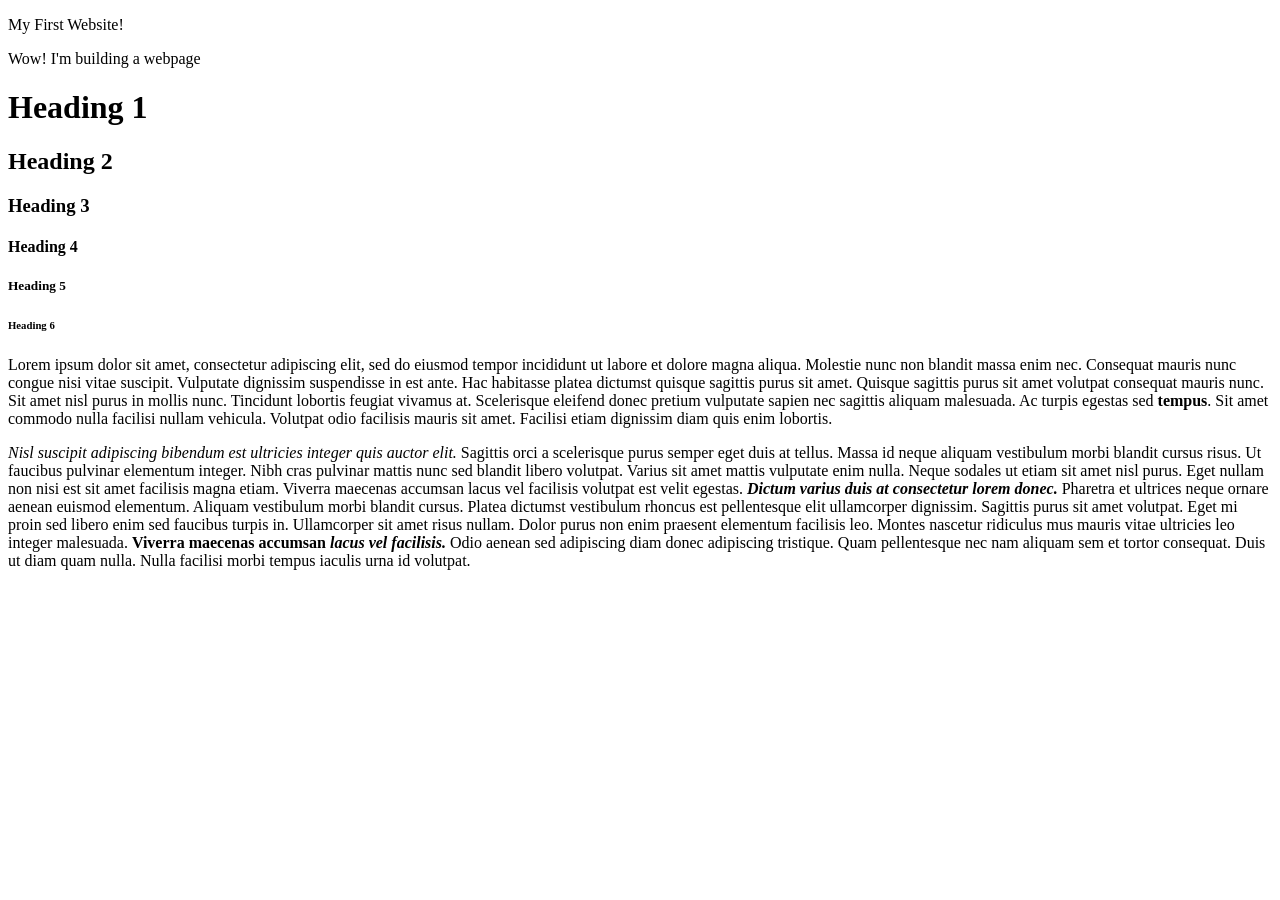
<file: TOP/html-boilerplate/index.html>
<!DOCTYPE html>
<html lang="en-US">
<head>
    <meta charset="utf-8">              <!-- Encoding for special symbols & characters-->
    <title>My First Website</title>     <!-- Appears on the tab-->
</head>

<body>
    <p>My First Website! </p>           <!-- Adds new line to our paragraph-->
    <p>Wow! I'm building a webpage</p>
    <h1>Heading 1</h1>                  <!-- Most important header-->
    <h2>Heading 2</h2>
    <h3>Heading 3</h3>
    <h4>Heading 4</h4>
    <h5>Heading 5</h5>
    <h6>Heading 6</h6>                  <!-- Least important header-->

    <!-- <strong> makes the text bold for importance-->
    <!-- <b> does the same thing but doesn't add actual meaning to the text.-->

    <p>Lorem ipsum dolor sit amet, 
    consectetur adipiscing elit, 
    sed do eiusmod tempor incididunt ut labore et dolore magna aliqua. 
    Molestie nunc non blandit massa enim nec. 
    Consequat mauris nunc congue nisi vitae suscipit. 
    Vulputate dignissim suspendisse in est ante. 
    Hac habitasse platea dictumst quisque sagittis purus sit amet. 
    Quisque sagittis purus sit amet volutpat consequat mauris nunc. 
    Sit amet nisl purus in mollis nunc. Tincidunt lobortis feugiat vivamus at. 
    Scelerisque eleifend donec pretium vulputate sapien nec sagittis aliquam malesuada. 
    Ac turpis egestas sed <strong>tempus</strong>. Sit amet commodo nulla facilisi nullam vehicula. 
    Volutpat odio facilisis mauris sit amet. 
    Facilisi etiam dignissim diam quis enim lobortis. </p>

    <!-- <em> makes the text italic for emphasis-->
    <!-- <i> does the same thing but doesn't add actual meaning to the text-->

    <p><em>Nisl suscipit adipiscing bibendum est ultricies integer quis auctor elit.</em>
    Sagittis orci a scelerisque purus semper eget duis at tellus. 
    Massa id neque aliquam vestibulum morbi blandit cursus risus. 
    Ut faucibus pulvinar elementum integer. Nibh cras pulvinar mattis nunc sed 
    blandit libero volutpat. Varius sit amet mattis vulputate enim nulla. 
    Neque sodales ut etiam sit amet nisl purus. Eget nullam non nisi est sit amet 
    facilisis magna etiam. Viverra maecenas accumsan lacus vel facilisis volutpat 
    est velit egestas. <strong><em>Dictum varius duis at consectetur lorem donec. </em></strong>
    Pharetra et ultrices neque ornare aenean euismod elementum. 
    Aliquam vestibulum morbi blandit cursus. 
    Platea dictumst vestibulum rhoncus est pellentesque elit ullamcorper dignissim. 
    Sagittis purus sit amet volutpat. Eget mi proin sed libero enim sed faucibus 
    turpis in. Ullamcorper sit amet risus nullam. Dolor purus non enim praesent 
    elementum facilisis leo. Montes nascetur ridiculus mus mauris vitae ultricies 
    leo integer malesuada. <strong>Viverra maecenas accumsan <em>lacus vel facilisis.</em></strong>
    Odio aenean sed adipiscing diam donec adipiscing tristique. 
    Quam pellentesque nec nam aliquam sem et tortor consequat. 
    Duis ut diam quam nulla. Nulla facilisi morbi tempus iaculis urna id volutpat.</p>

</body>
</html>
</file>
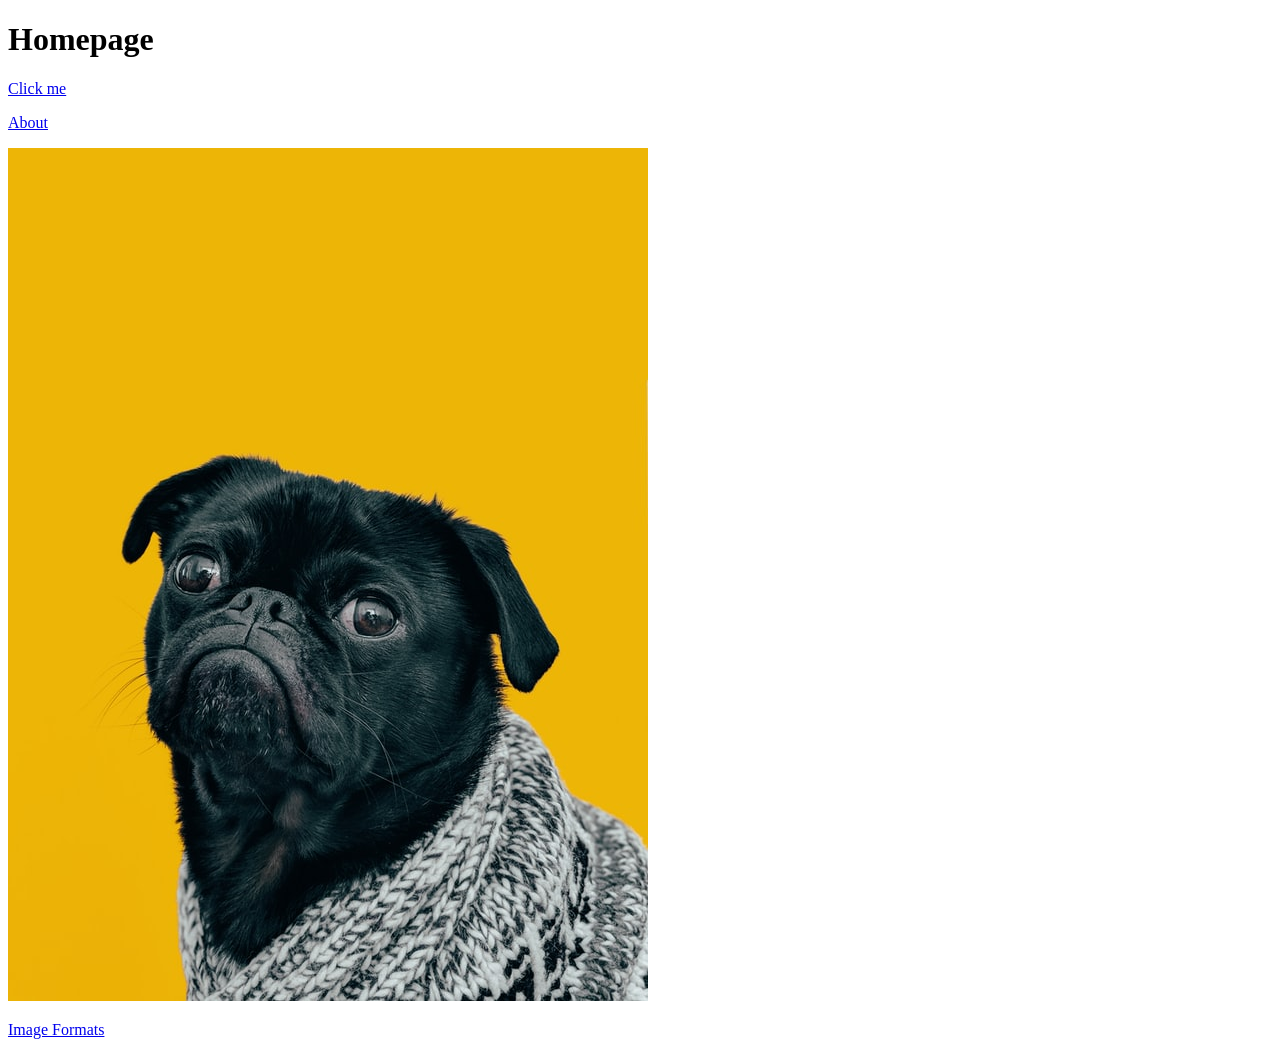
<file: TOP/odin-links-and-images/index.html>
<!DOCTYPE html>
<html lang="eng">
    <head>
        <meta charset="UTF-8">
        <title>Odin Links and Images </title>
    </head>

    <body>
        <h1>Homepage</h1>

        <!-- <a> is the anchor element which wraps the text or another HTML element we want to be a link-->
        <!--"href" is the hyperlink reference (HTML attribute) to give the <a> tag more info-->
        
        <!-- Absolute link is made up of: protocol://domain/path-->
        <a href="https://www.theodinproject.com/about">Click me</a>

        <!-- Relative link is links to other pages within our own website-->
        <p>
            <a href="./pages/about.html">About</a>
        </p>

        <!-- <img> element embeds an image into the page using a src attribute, no opening & closing tags-->
        <!-- Use the alt attribute to describe an image, just in case the image fails to load-->
        <img src="./images/dog.jpg" alt="A photo of a pug">

        <p>
            <A href="./pages/image.html">Image Formats</A>
        </p>
    </body>
</html>
</file>
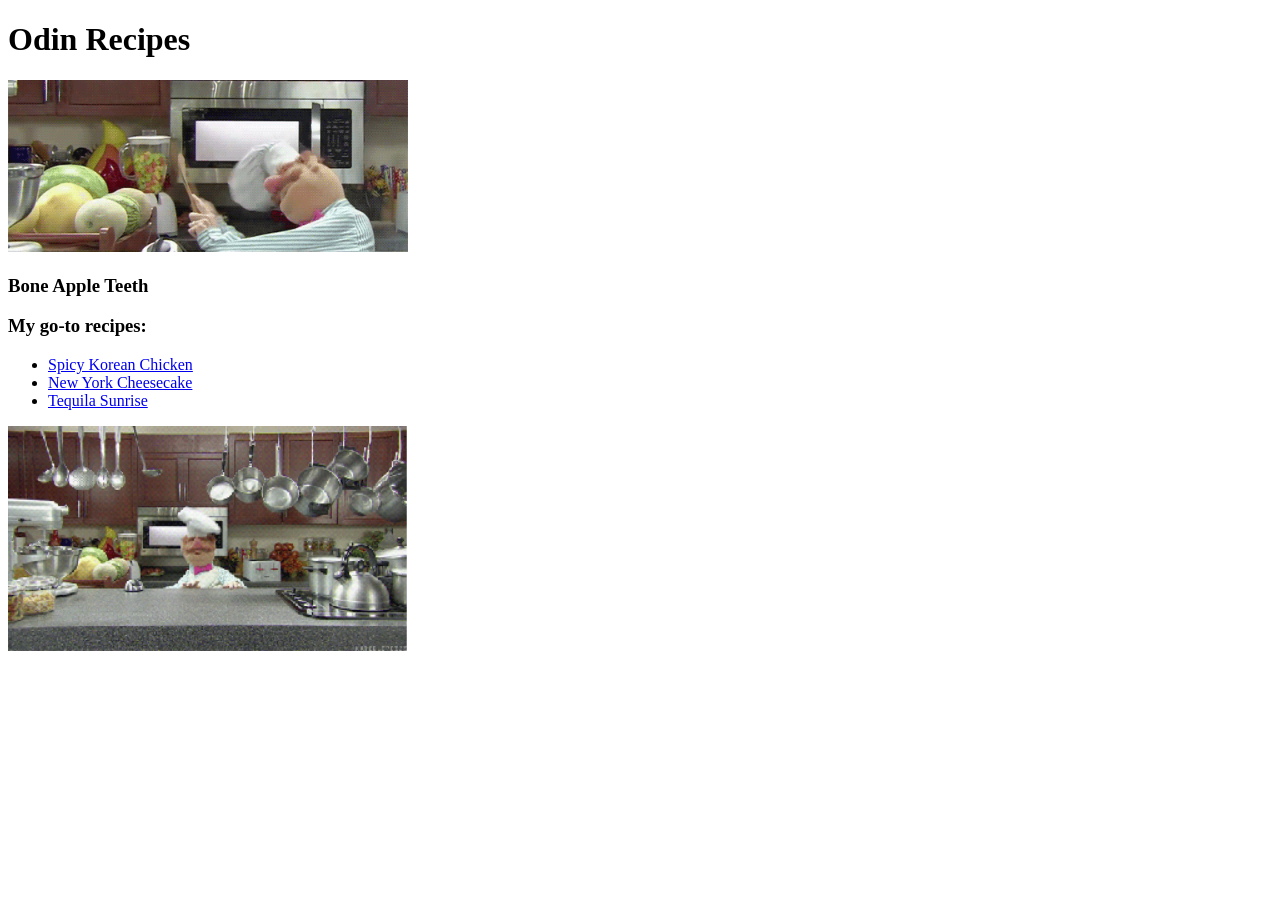
<file: TOP/odin-recipes/index.html>
<!DOCTYPE html>

<html lang="eng">
    <head>
        <meta charset="UTF-8">
        <title>Odin Recipes</title>
    </head>

    <body>
        <h1>Odin Recipes</h1>
        
        <img src="./images/chef.gif" alt="Chef playing the drums" width='400'>

        
        <h3> Bone Apple Teeth </h3>
        <h3> My go-to recipes: </h3>
        <ul>
            <li>
                <a href="./recipes/chicken.html"> Spicy Korean Chicken</a>
            </li>

            <li>
                <a href="./recipes/cheesecake.html"> New York Cheesecake</a>
            </li>
            <li>
                <a href="./recipes/cocktail.html"> Tequila Sunrise</a>
            </li>
        </ul>

        
       <img src="./images/chef2.gif" alt="Chef tapping countertop" width='400'> 
    </body>
</html>
</file>
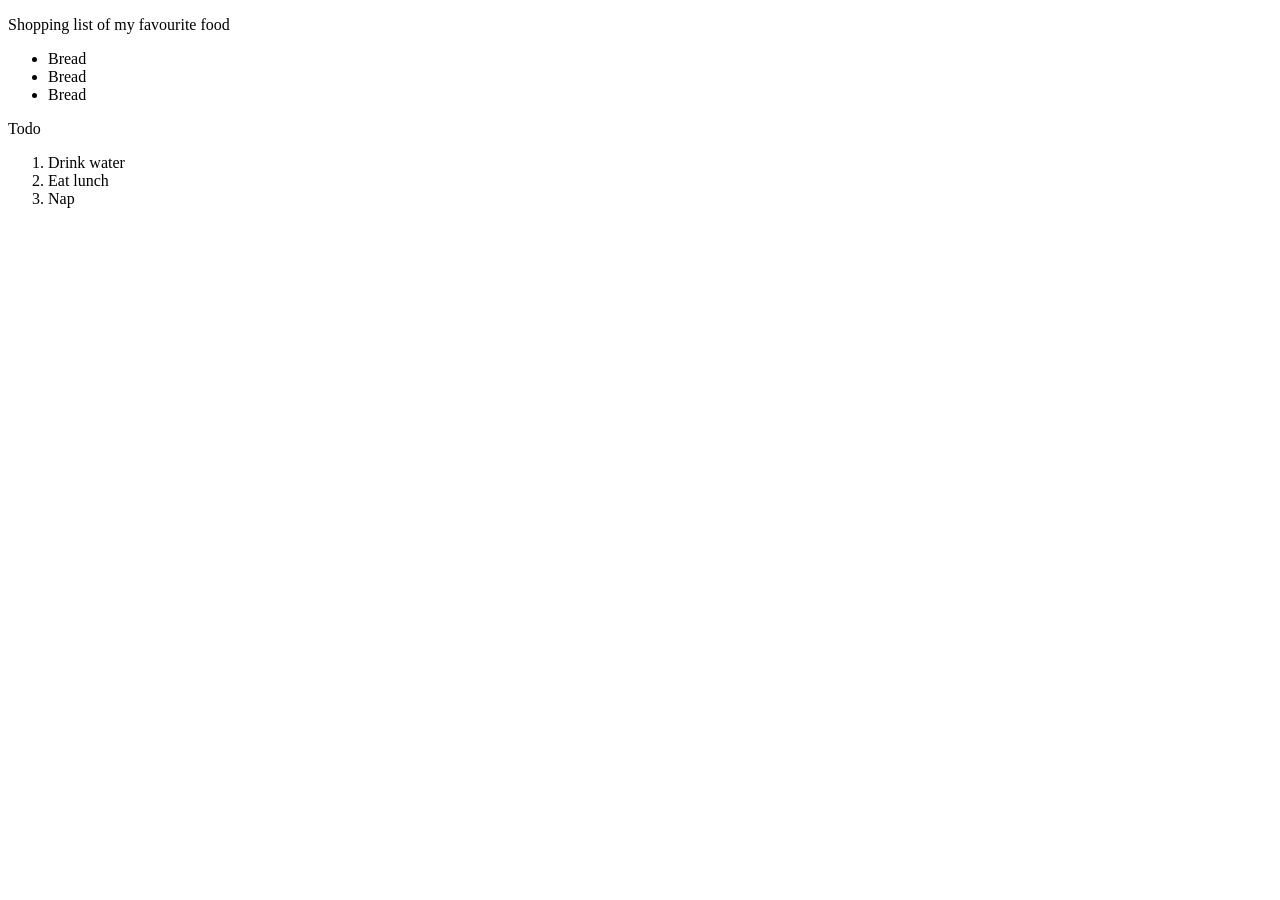
<file: TOP/html-boilerplate/list.html>
<!DOCTYPE html>
<html>
    <head>
        <title>List Examples</title>
    </head>

    <body>
        <p>Shopping list of my favourite food</p>
        <ul>
            <li>Bread</li>
            <li>Bread</li>
            <li>Bread</li>
        </ul>

        <p>Todo</p>
        <ol>
            <li>Drink water</li>
            <li>Eat lunch</li>
            <li>Nap</li>
        </ol>
    </body>
</html>
</file>
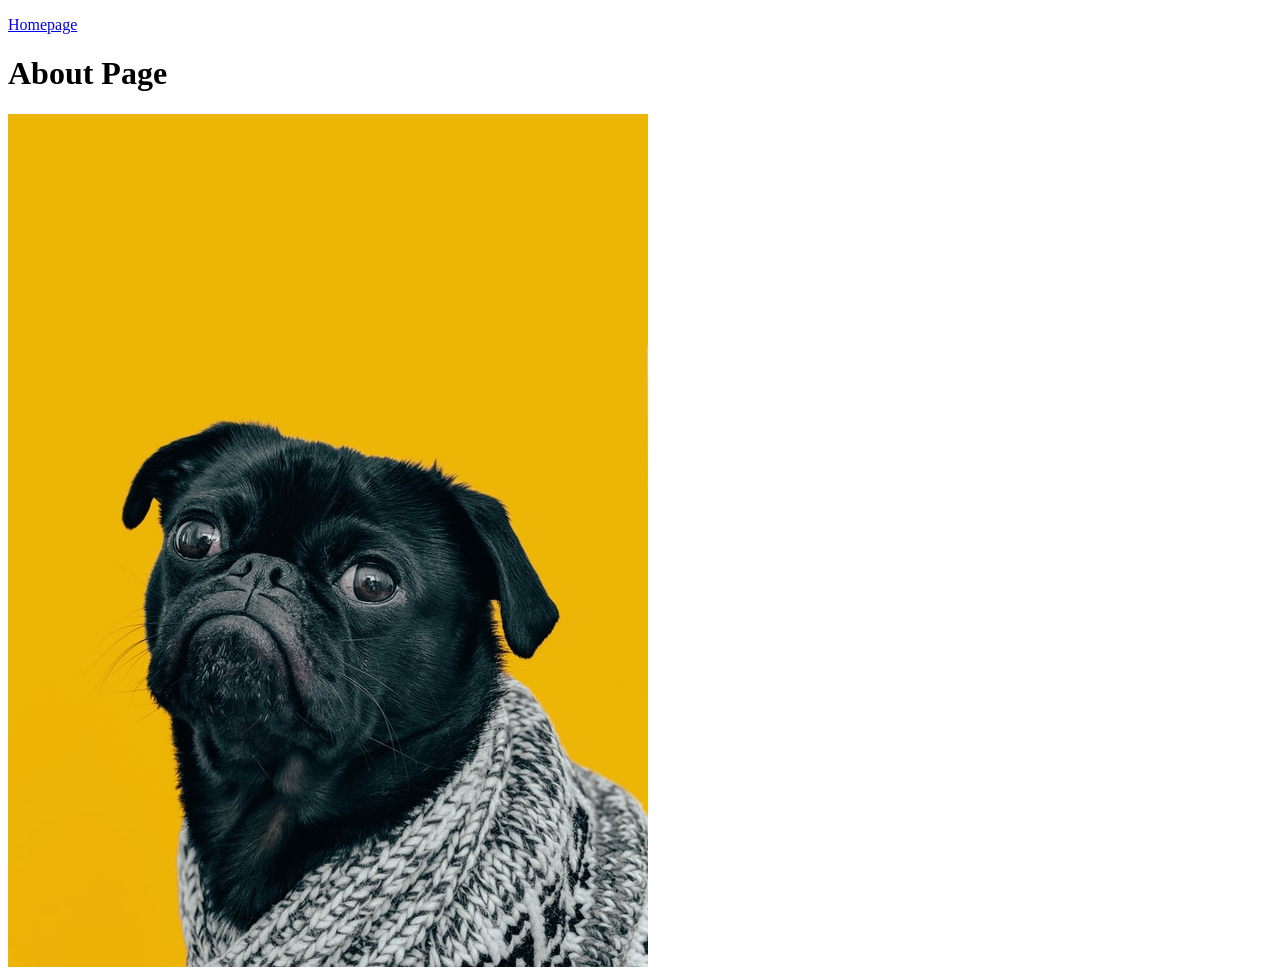
<file: TOP/odin-links-and-images/pages/about.html>
<!DOCTYPE html>
<html>
  <head>
    <title>Odin Links and Images</title>
    <meta charset="UTF-8">
  </head>

  <body>
    <p>
            <a href="../index.html">Homepage</a>
    </p>
    <h1>About Page</h1>

    <!-- To go to the parent directory from the current directory use: "../."-->
    <!-- Use the alt attribute to describe an image, just in case the image fails to load-->
    <img src="../images/dog.jpg" alt="A photo of a pug">
    
  </body>
</html>
</file>
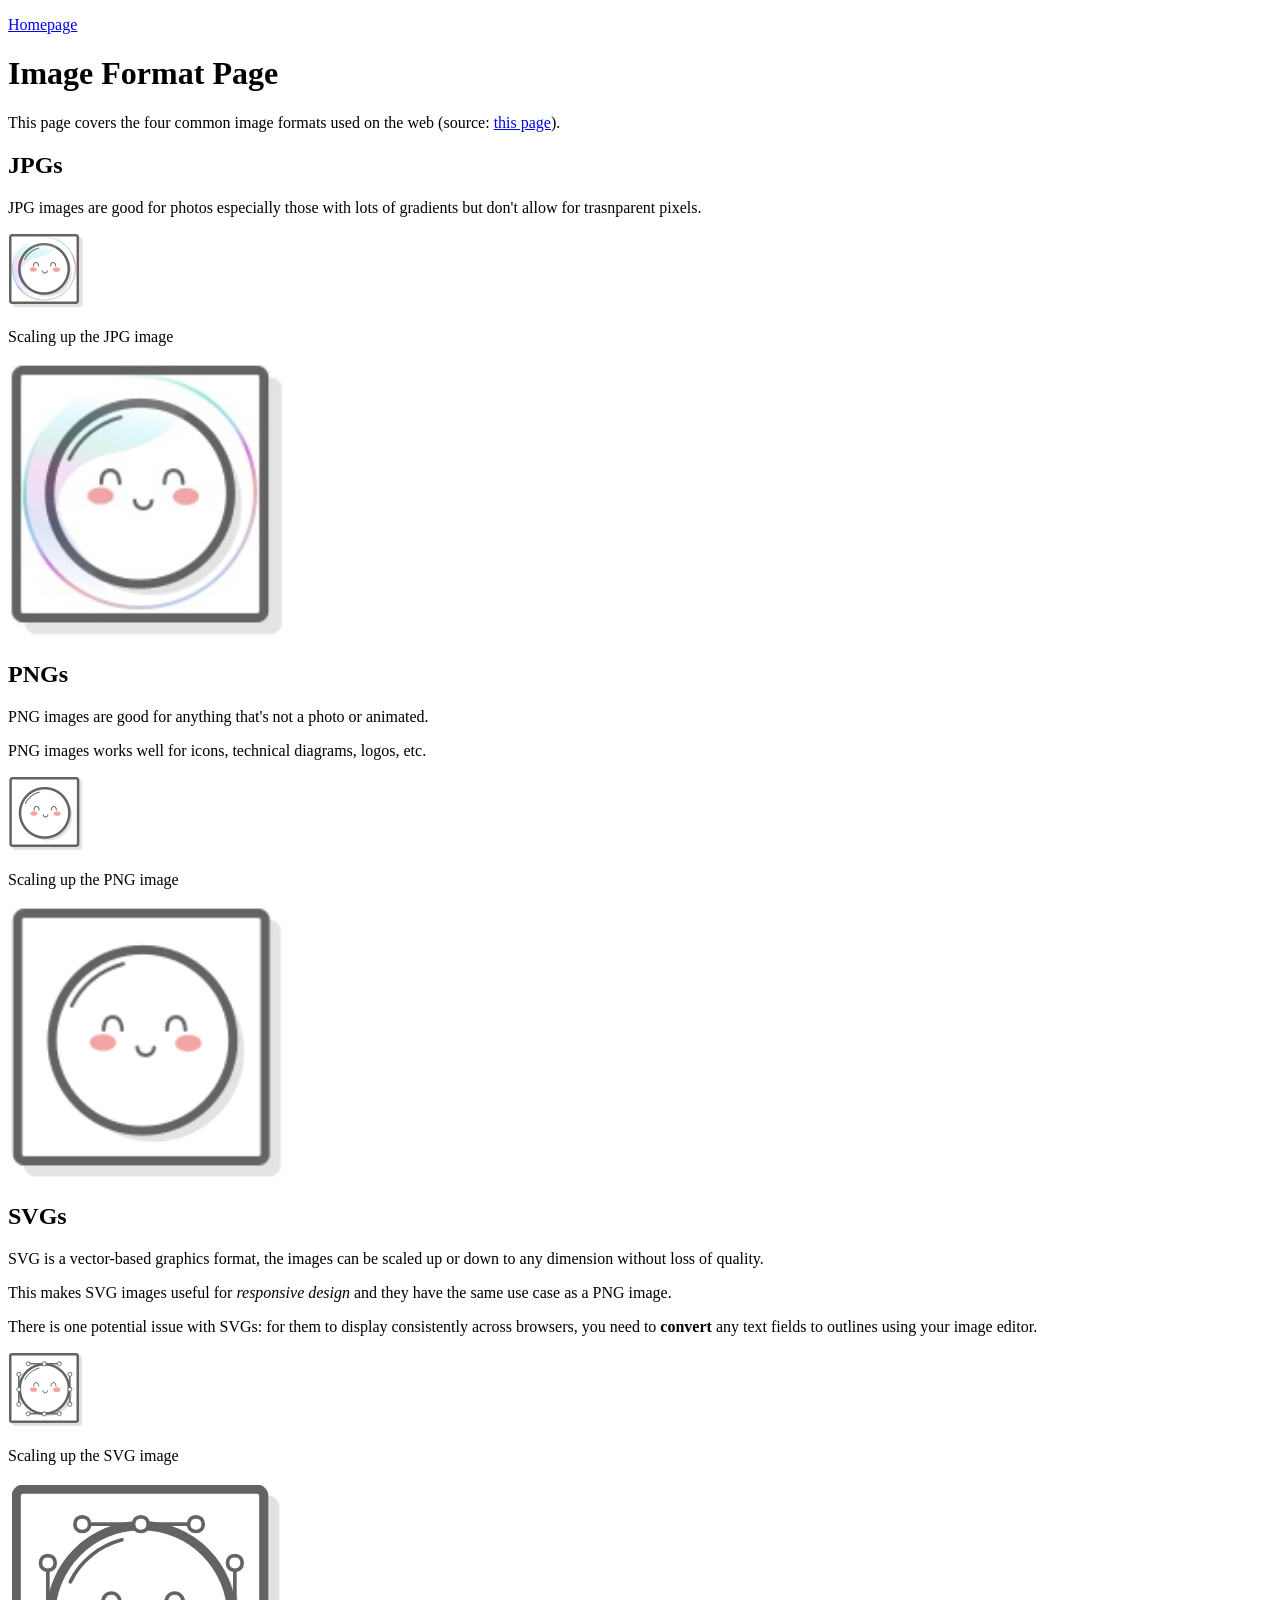
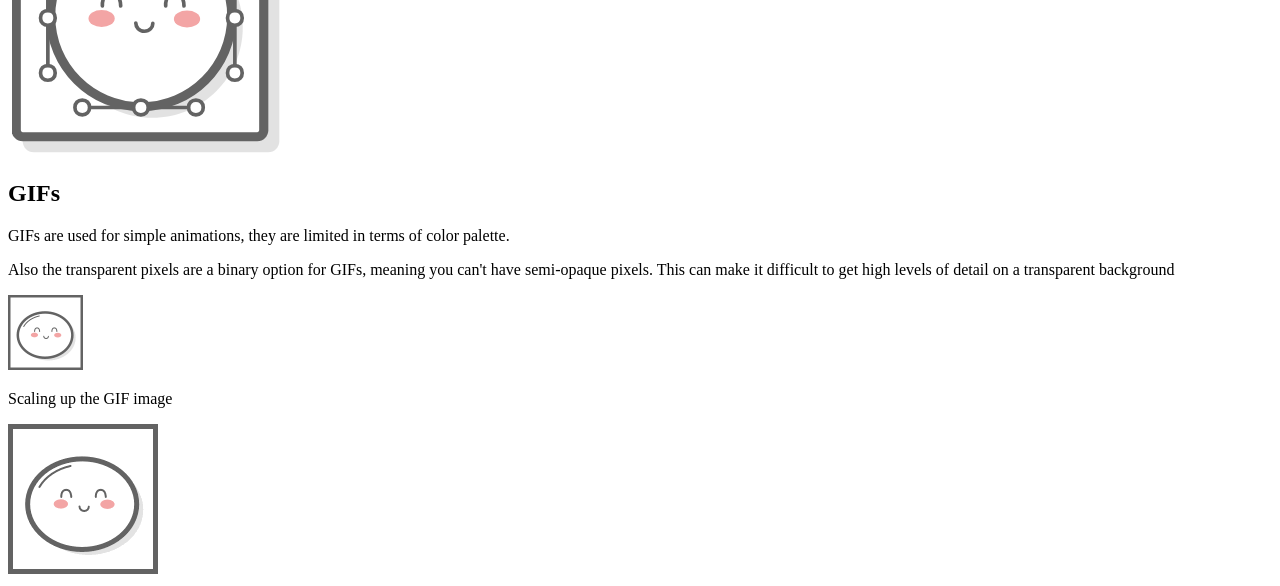
<file: TOP/odin-links-and-images/pages/image.html>
<!DOCTYPE html>
<html>
    <head>
    <title>Odin Links and Images</title>
    <meta charset="UTF-8">
    </head>

    <body>
        <p>
            <a href="../index.html">Homepage</a>
        </p>

        <h1>Image Format Page</h1>
        <p>This page covers the four common image formats used on the web (source: <a href="https://www.internetingishard.com/html-and-css/links-and-images/#image-formats"> this page</a>).</p>

        <h2>JPGs</h2>
        <p>JPG images are good for photos especially those with lots of gradients but don't allow for trasnparent pixels.</p>
        <img src="../images/mochi.jpg" alt="A mochi as a JPG image" width='75'>
        <p>Scaling up the JPG image</p>
        <img src="../images/mochi.jpg" alt="A mochi as a very large JPG image" width='275'>

        <h2>PNGs</h2>
        <p>PNG images are good for anything that's not a photo or animated.</p>
        <p>PNG images works well for icons, technical diagrams, logos, etc.</p>
        <img src="../images/mochi.png" alt="A mochi as a PNG image" width='75'>
        <p>Scaling up the PNG image</p>
        <img src="../images/mochi.png" alt="A mochi as a very large PNG image" width='275'>

        <h2>SVGs</h2>
        <p>SVG is a vector-based graphics format, the images can be scaled up or down to any dimension without loss of quality.</p>
        <P>This makes SVG images useful for <em>responsive design</em> and they have the same use case as a PNG image.</P>
        <p>There is one potential issue with SVGs: for them to display consistently across browsers, 
            you need to <strong>convert</strong> any text fields to outlines using your image editor. </p>
        <img src="../images/mochi.svg" alt="A mochi as a SVG image">
        <p>Scaling up the SVG image</p>
        <img src="../images/mochi.svg" alt="A mochi as a very large SVG image" width='275'>

        <h2>GIFs</h2>
        <p>GIFs are used for simple animations, they are limited in terms of color palette.</p>
        <p>Also the transparent pixels are a binary option for GIFs, meaning you can't have semi-opaque pixels.
           This can make it difficult to get high levels of detail on a transparent background</p>
        <img src="../images/mochi.gif" alt="A mochi as a GIF image" width='75'>
        <p>Scaling up the GIF image</p>
        <img src="../images/mochi.gif" alt="A mochi as a very large GIF image" width='150'>
    
    </body>
</html>
</file>
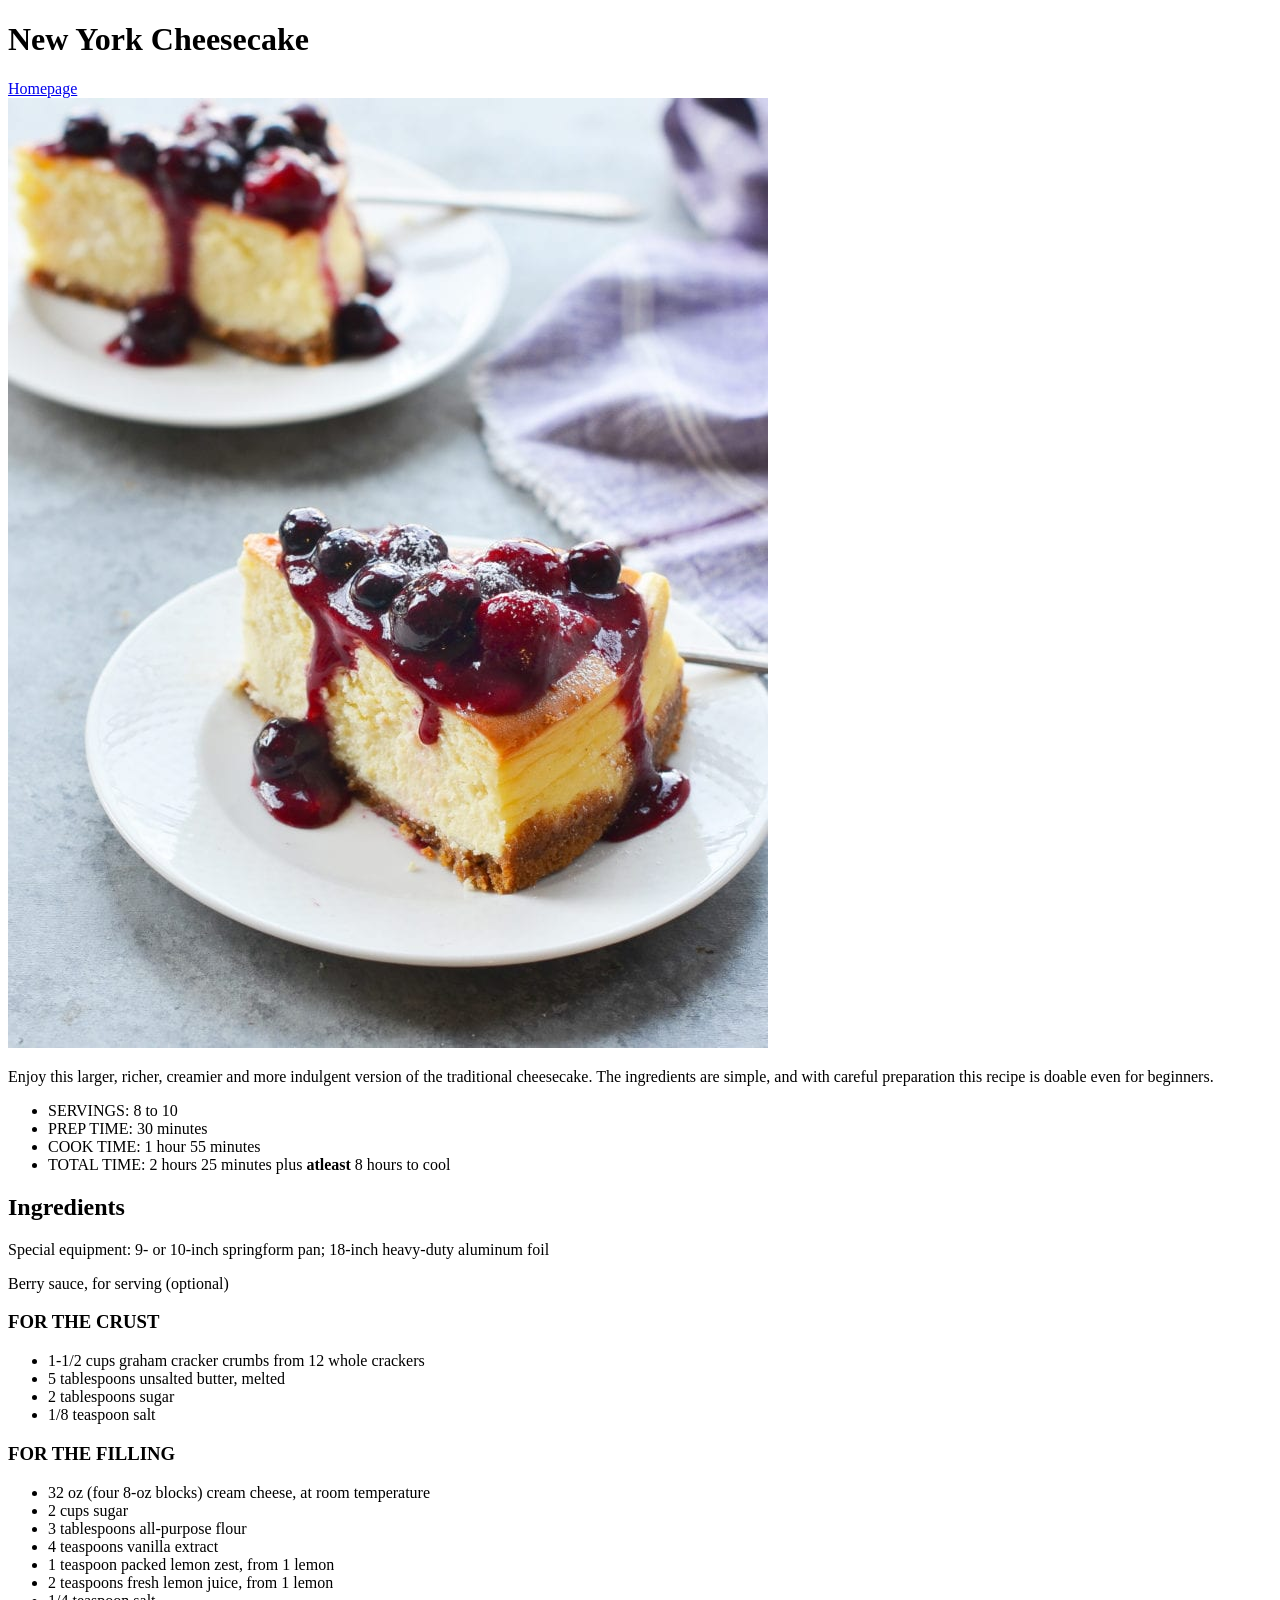
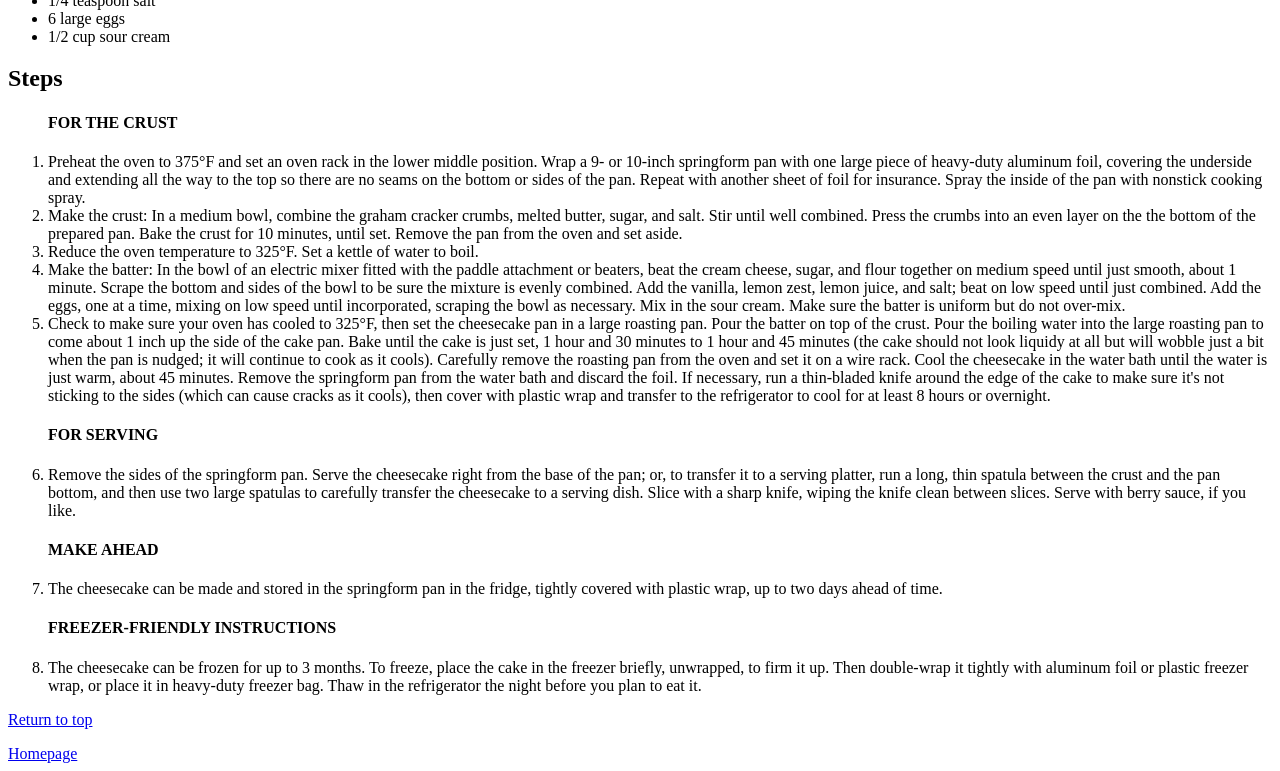
<file: TOP/odin-recipes/recipes/cheesecake.html>
<!DOCTYPE html>

<html lang="eng">

<head>
    <meta charset="UTF-8">
    <title>New York Cheesecake Recipe</title>
</head>

<body>
    <h1 id='header'>New York Cheesecake</h1>

    <a href="../index.html">Homepage</a>

    <div>
        <img src="../images/new-york-cheesecake.jpg" alt="A slice of cheesecake">
    </div>

    <div>
        <p>
            Enjoy this larger, richer, creamier and more indulgent version of the traditional cheesecake.
            The ingredients are simple, and with careful preparation this recipe is doable even for beginners.
        </p>

        <ul>
            <li>SERVINGS: 8 to 10</li>
            <li>PREP TIME: 30 minutes</li>
            <li>COOK TIME: 1 hour 55 minutes</li>
            <li>TOTAL TIME: 2 hours 25 minutes plus <strong>atleast</strong> 8 hours to cool</li>
        </ul>
    </div>

    <div>
        <h2>Ingredients</h2>
        <p>Special equipment: 9- or 10-inch springform pan; 18-inch heavy-duty aluminum foil</p>
        <p>Berry sauce, for serving (optional)</p>
        <h3>FOR THE CRUST</h3>
        <ul>
            <li>1-1/2 cups graham cracker crumbs from 12 whole crackers</li>
            <li>5 tablespoons unsalted butter, melted</li>
            <li>2 tablespoons sugar</li>
            <li>1/8 teaspoon salt</li>
        </ul>

        <h3>FOR THE FILLING</h3>
        <ul>
            <li>
                32 oz (four 8-oz blocks) cream cheese, at room temperature
            </li>
            <li>
                2 cups sugar
            </li>
            <li>
                3 tablespoons all-purpose flour
            </li>
            <li>
                4 teaspoons vanilla extract
            </li>
            <li>
                1 teaspoon packed lemon zest, from 1 lemon
            </li>
            <li>
                2 teaspoons fresh lemon juice, from 1 lemon
            </li>
            <li>
                1/4 teaspoon salt
            </li>
            <li>
                6 large eggs
            </li>
            <li>
                1/2 cup sour cream
            </li>
        </ul>
    </div>

    <div>
        <h2>Steps</h2>

        <ol>
            <h4> FOR THE CRUST</h4>

            <li>Preheat the oven to 375°F and set an oven rack in the lower middle position.
                Wrap a 9- or 10-inch springform pan with one large piece of heavy-duty aluminum foil,
                covering the underside and extending all the way to the top so there are no seams
                on the bottom or sides of the pan. Repeat with another sheet of foil for insurance.
                Spray the inside of the pan with nonstick cooking spray.
            </li>
            <li>Make the crust: In a medium bowl, combine the graham cracker crumbs, melted butter, sugar, and salt.
                Stir until well combined. Press the crumbs into an even layer on the the bottom of
                the prepared pan. Bake the crust for 10 minutes, until set. Remove the pan from the oven
                and set aside.
            </li>
            <li>Reduce the oven temperature to 325°F. Set a kettle of water to boil.</li>

            <li>Make the batter: In the bowl of an electric mixer fitted with the paddle attachment
                or beaters, beat the cream cheese, sugar, and flour together on medium speed until
                just smooth, about 1 minute. Scrape the bottom and sides of the bowl to be sure
                the mixture is evenly combined. Add the vanilla, lemon zest, lemon juice, and salt;
                beat on low speed until just combined. Add the eggs, one at a time, mixing on
                low speed until incorporated, scraping the bowl as necessary. Mix in the sour cream.
                Make sure the batter is uniform but do not over-mix.
            </li>

            <li>
                Check to make sure your oven has cooled to 325°F, then set the cheesecake pan in a
                large roasting pan. Pour the batter on top of the crust. Pour the boiling water
                into the large roasting pan to come about 1 inch up the side of the cake pan.
                Bake until the cake is just set, 1 hour and 30 minutes to 1 hour and 45 minutes
                (the cake should not look liquidy at all but will wobble just a bit when the pan
                is nudged; it will continue to cook as it cools). Carefully remove the roasting pan
                from the oven and set it on a wire rack. Cool the cheesecake in the water bath until
                the water is just warm, about 45 minutes. Remove the springform pan from the water
                bath and discard the foil. If necessary, run a thin-bladed knife around the edge
                of the cake to make sure it's not sticking to the sides (which can cause cracks as
                it cools), then cover with plastic wrap and transfer to the refrigerator to cool
                for at least 8 hours or overnight.
            </li>


            <h4>FOR SERVING</h4>
            <li>Remove the sides of the springform pan. Serve the cheesecake right from the base of the pan;
                or, to transfer it to a serving platter, run a long, thin spatula between the crust and
                the pan bottom, and then use two large spatulas to carefully transfer the cheesecake to
                a serving dish. Slice with a sharp knife, wiping the knife clean between slices.
                Serve with berry sauce, if you like.
            </li>

            <h4>MAKE AHEAD</h4>
            <li>The cheesecake can be made and stored in the springform pan in the fridge,
                tightly covered with plastic wrap, up to two days ahead of time.
            </li>

            <h4>FREEZER-FRIENDLY INSTRUCTIONS</h4>
            <li>
                The cheesecake can be frozen for up to 3 months. To freeze, place the cake in the freezer
                briefly, unwrapped, to firm it up. Then double-wrap it tightly with aluminum foil or
                plastic freezer wrap, or place it in heavy-duty freezer bag.
                Thaw in the refrigerator the night before you plan to eat it.
            </li>
        </ol>
    </div>

    <a href="#header">Return to top</a>
    <p></p>
    <a href="../index.html">Homepage</a>

</html>
</file>
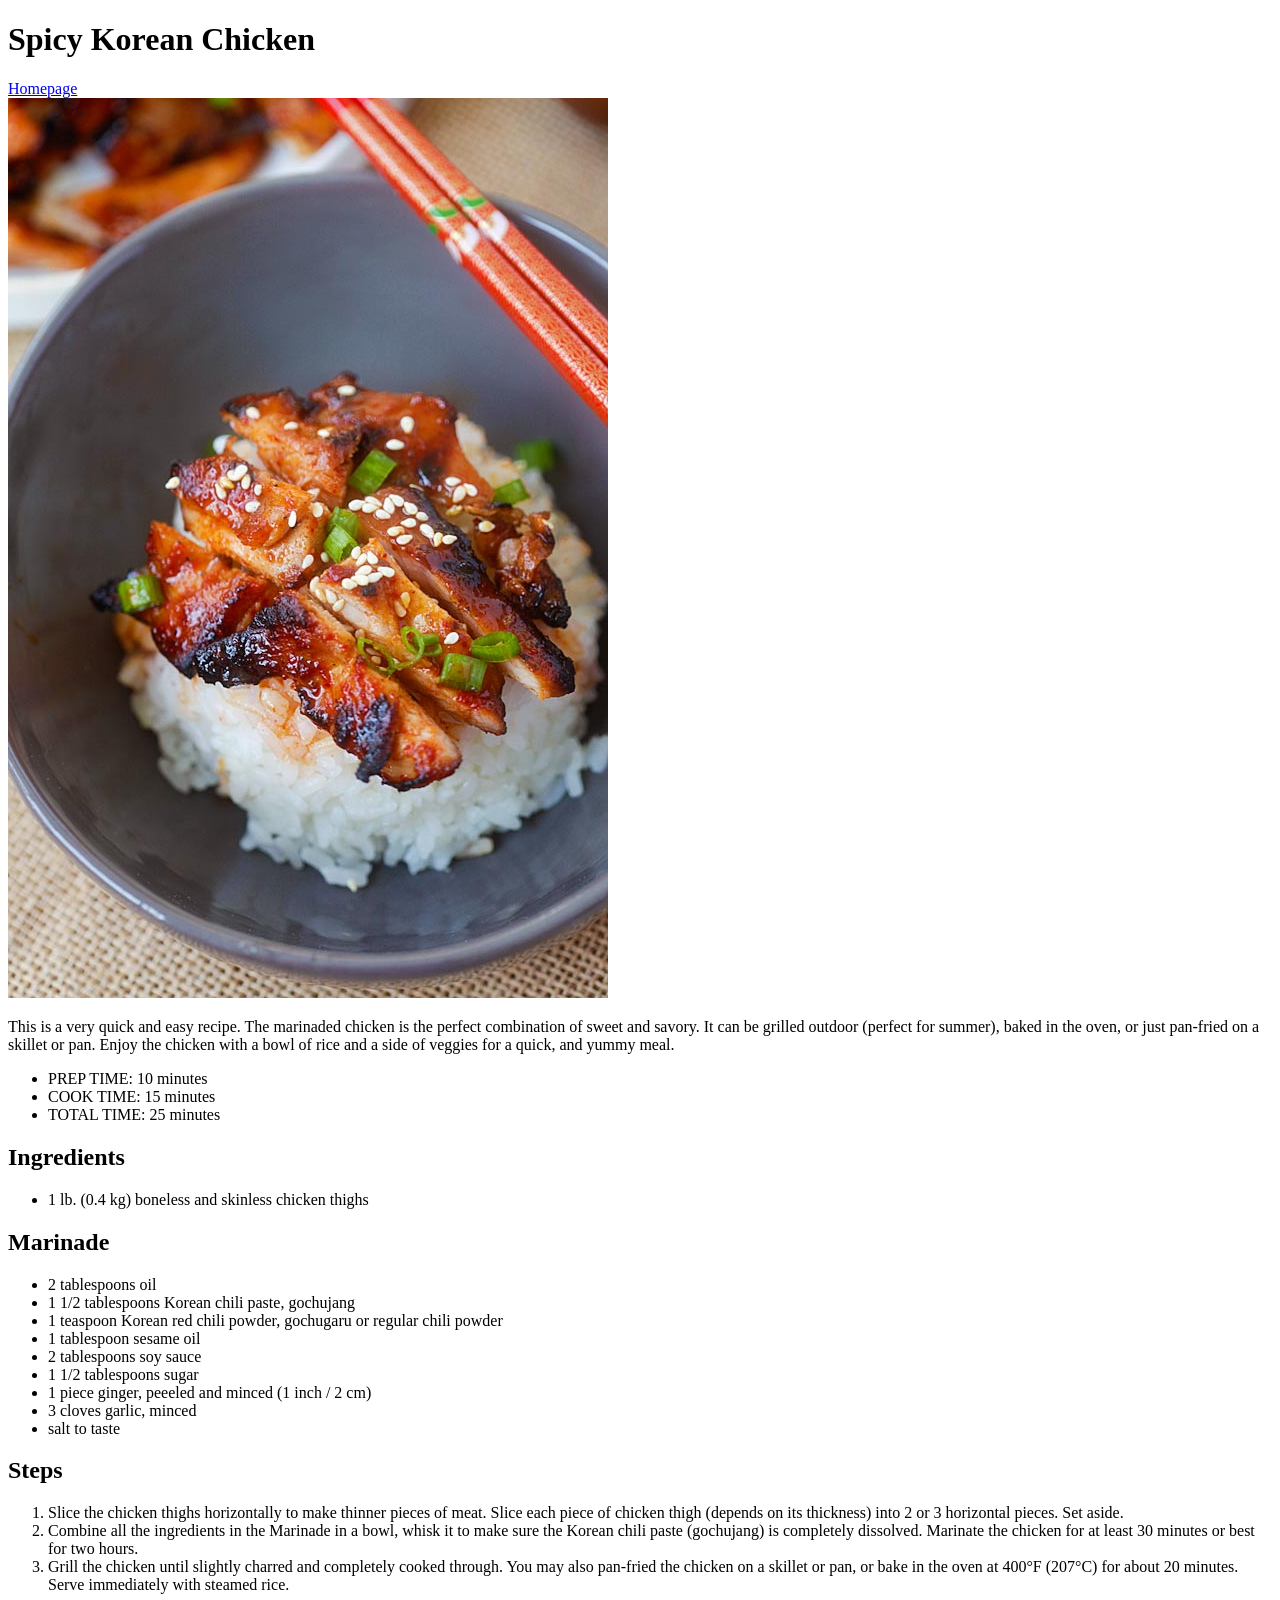
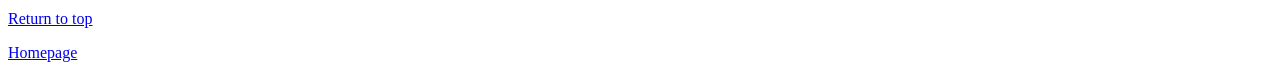
<file: TOP/odin-recipes/recipes/chicken.html>
<!DOCTYPE html>

<html lang="eng">

<head>
    <meta charset="UTF-8">
    <title>Spicy Korean Chicken Recipe</title>
</head>

<body>
    <h1 id='header'>Spicy Korean Chicken</h1>

    <a href="../index.html">Homepage</a>

    <div>
        <img src="../images/spicy-korean-chicken1.jpg" alt="Chicken in a bowl of white rice" size="75">
    </div>

    <div>
        <p>
            This is a very quick and easy recipe. The marinaded chicken is the perfect combination of sweet and savory.
            It can be grilled outdoor (perfect for summer), baked in the oven, or just pan-fried on a skillet or pan.
            Enjoy the chicken with a bowl of rice and a side of veggies for a quick, and yummy meal.
        </p>

        <ul>
            <li>PREP TIME: 10 minutes</li>
            <li>COOK TIME: 15 minutes</li>
            <li>TOTAL TIME: 25 minutes</li>
        </ul>
    </div>

    <div>
        <h2>Ingredients</h2>
        <ul>
            <li> 1 lb. (0.4 kg) boneless and skinless chicken thighs </li>
        </ul>
        <h2>Marinade</h2>
        <ul>
            <li>
                2 tablespoons oil
            </li>
            <li>
                1 1/2 tablespoons Korean chili paste, gochujang
            </li>
            <li>
                1 teaspoon Korean red chili powder, gochugaru or regular chili powder
            </li>
            <li>
                1 tablespoon sesame oil
            </li>
            <li>
                2 tablespoons soy sauce
            </li>
            <li>
                1 1/2 tablespoons sugar
            </li>
            <li>
                1 piece ginger, peeeled and minced (1 inch / 2 cm)
            </li>
            <li>
                3 cloves garlic, minced
            </li>
            <li>
                salt to taste
            </li>
        </ul>
    </div>

    <div>
        <h2>Steps</h2>
        <ol>
            <li>Slice the chicken thighs horizontally to make thinner pieces of meat.
                Slice each piece of chicken thigh (depends on its thickness) into 2 or 3 horizontal pieces.
                Set aside.
            </li>
            <li>Combine all the ingredients in the Marinade in a bowl, whisk it to make sure the Korean
                chili paste (gochujang) is completely dissolved.
                Marinate the chicken for at least 30 minutes or best for two hours.
            </li>
            <li>Grill the chicken until slightly charred and completely cooked through.
                You may also pan-fried the chicken on a skillet or pan, or bake in the oven
                at 400°F (207°C) for about 20 minutes. Serve immediately with steamed rice.
            </li>
        </ol>
    </div>

    <a href="#header">Return to top</a>
    <p></p>
    <a href="../index.html">Homepage</a>
</body>

</html>
</file>
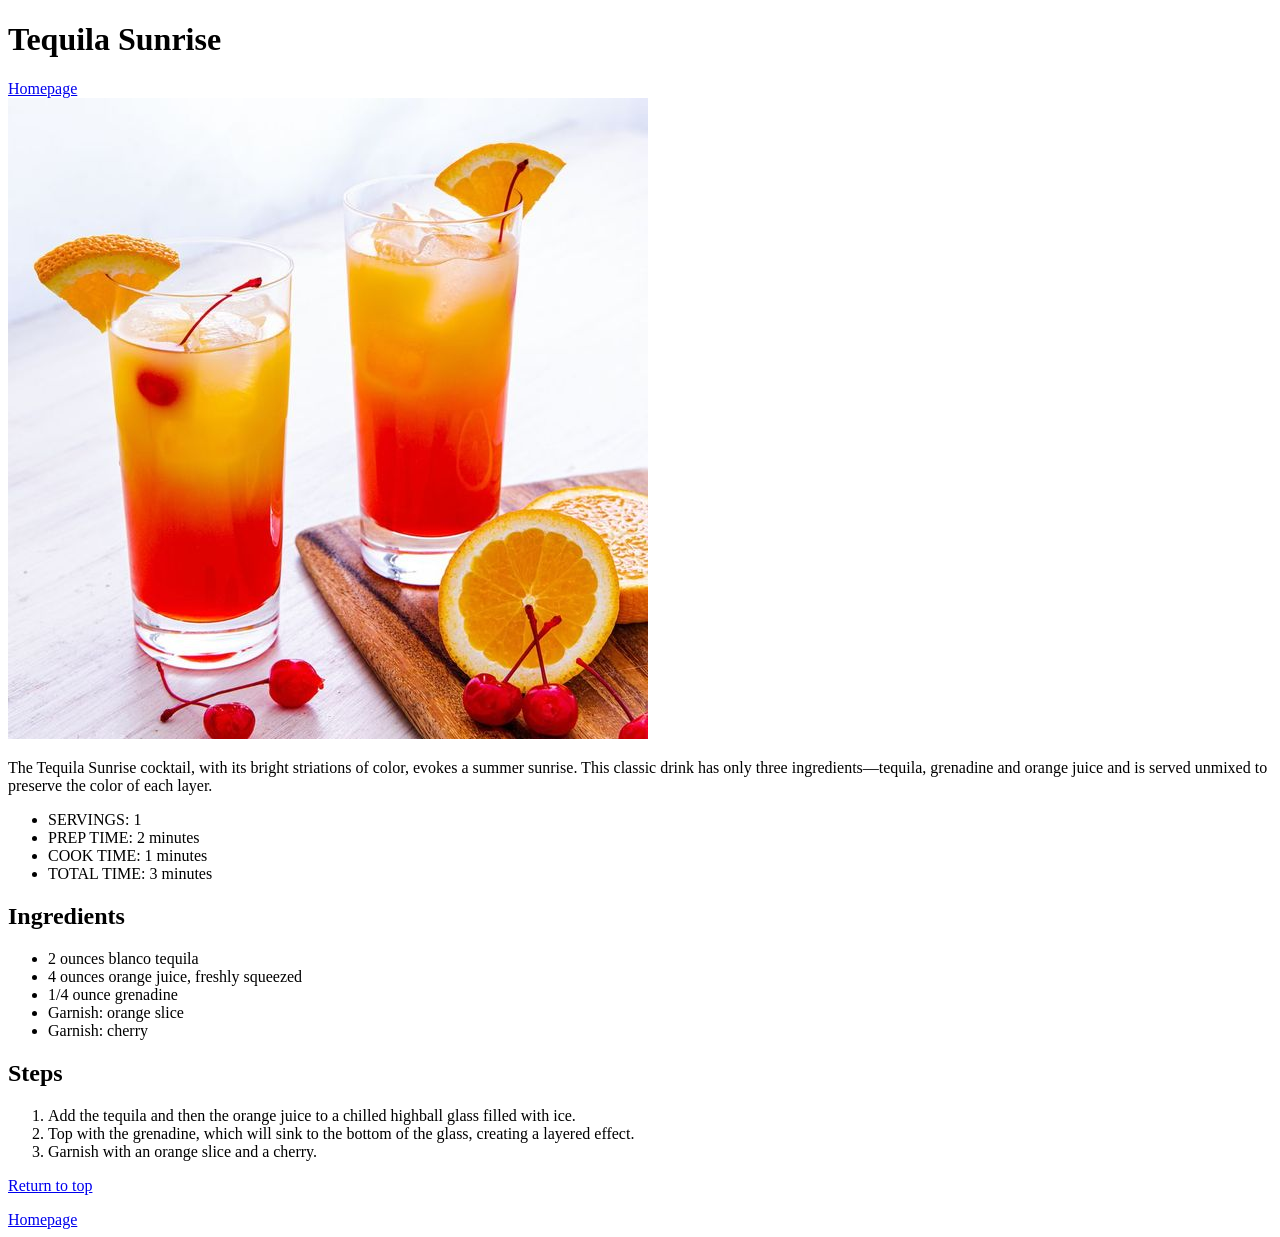
<file: TOP/odin-recipes/recipes/cocktail.html>
<!DOCTYPE html>

<html lang="eng">

<head>
    <meta charset="UTF-8">
    <title>Tequila Sunrise Recipe</title>
</head>

<body>
    <h1 id='header'>Tequila Sunrise</h1>

    <a href="../index.html">Homepage</a>

    <div>
        <img src="../images/tequila.jpg" alt="Glass of Tequila Sunrise">
    </div>

    <div>
        <p>
            The Tequila Sunrise cocktail, with its bright striations of color, evokes a summer sunrise.
            This classic drink has only three ingredients—tequila, grenadine and orange juice and
            is served unmixed to preserve the color of each layer.
        </p>

        <ul>
            <li>SERVINGS: 1</li>
            <li>PREP TIME: 2 minutes</li>
            <li>COOK TIME: 1 minutes</li>
            <li>TOTAL TIME: 3 minutes</li>
        </ul>
    </div>

    <div>
        <h2>Ingredients</h2>

        <ul>
            <li>
                2 ounces blanco tequila
            </li>
            <li>
                4 ounces orange juice, freshly squeezed
            </li>
            <li>
                1/4 ounce grenadine
            </li>
            <li>
                Garnish: orange slice
            </li>
            <li>
                Garnish: cherry
            </li>
        </ul>
    </div>

    <div>
        <h2>Steps</h2>

        <ol>
            <li>
                Add the tequila and then the orange juice to a chilled highball glass filled with ice.
            </li>
            <li>
                Top with the grenadine, which will sink to the bottom of the glass, creating a layered effect.
            </li>
            <li>
                Garnish with an orange slice and a cherry.
            </li>

        </ol>
    </div>

    <a href="#header">Return to top</a>
    <p></p>
    <a href="../index.html">Homepage</a>

</html>
</file>
